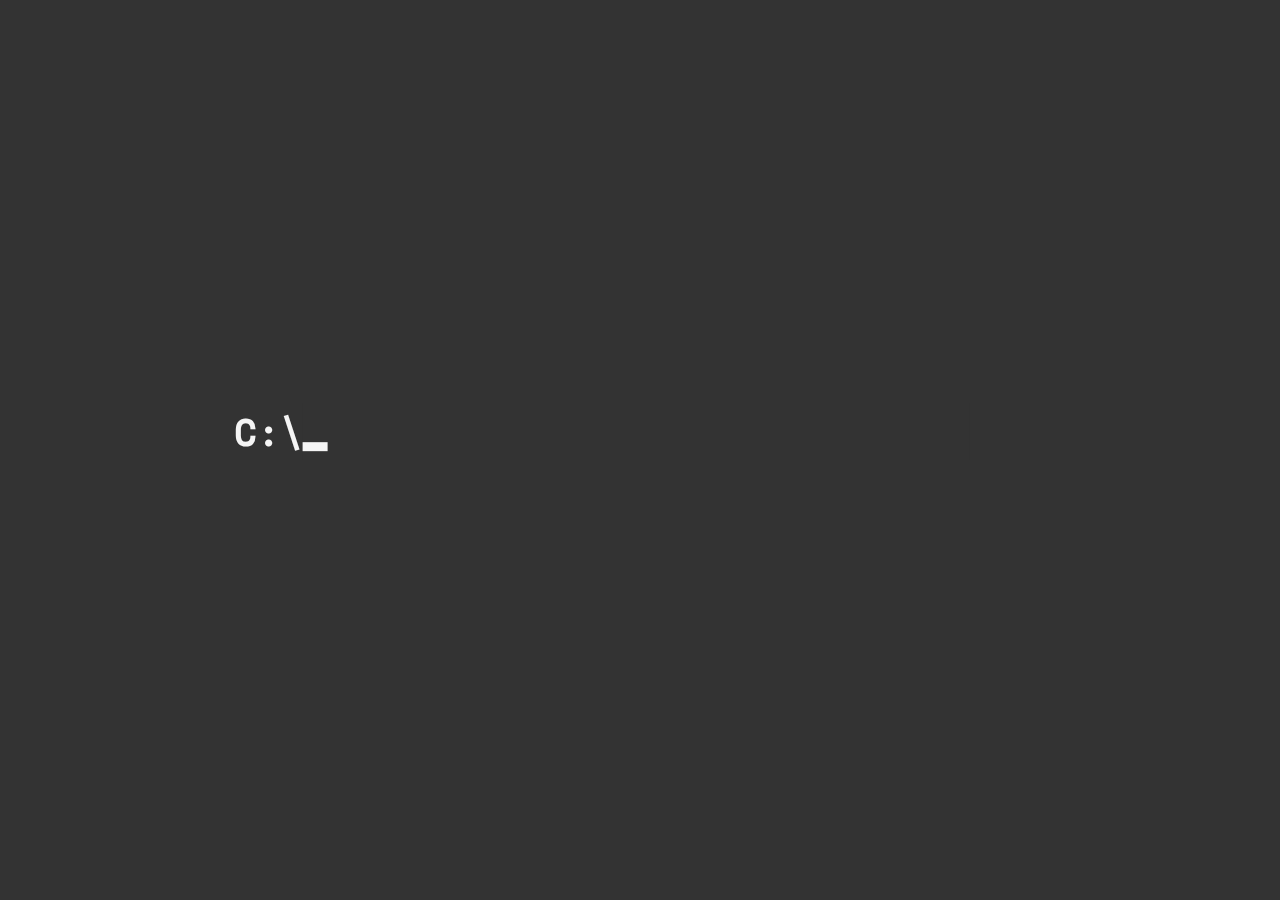
<file: index.html>
<!DOCTYPE html>
<html lang="en">
<head>
    <meta charset="UTF-8">
    <meta http-equiv="X-UA-Compatible" content="IE=edge">
    <meta name="viewport" content="width=device-width, initial-scale=1.0">
    <link rel="icon" href="./projects/favicon.ico">
    <link rel="preconnect" href="https://fonts.googleapis.com">
    <link rel="preconnect" href="https://fonts.gstatic.com" crossorigin>
    <link href="https://fonts.googleapis.com/css2?family=Space+Mono&display=swap" rel="stylesheet">
    <script type="module" src="script.js" defer></script>
    <link rel="stylesheet" href="styles.css">

    <title>John Estes</title>
</head>
<body>
    <div class="container">
        <section class="panel first" id="home">
            <img class="mainImg subtitle" src="John.jpg" alt="Photo of Me">
            <h1 class="header"><span class="cPrompt">C:\</span><span class="headerText">Hello, my name is John Estes.</span></h1>
            <div class="subtitle">Welcome to Juan Miguel Creations!</div>
        </section>
        <nav class="nav nav-bottom" id="navbar">
            <ul class="subtitle">
                <li><a href="#home" class="nav-link">Home</a></li>
                <li><a href="#about_me" class="nav-link">About</a></li>
                <li><a href="#projects" class="nav-link">Projects</a></li>
                <li><a href="#contact" class="nav-link">Contact</a></li>
            </ul>
        </nav>
        <section class="panel second" id="about_me">
                <img class="background" style="background-image: url(background.jpg);"></img>
                <div >
                    <h1 id="aboutMe">Juan Miguel Creations was founded in 2020 by John Estes.
                    I have spent the last 20 years managing a team of 225 staff and managers to deliver an amazing expereince.
                    I servered in The US Navy as a Nuclear Reactor Operator.
                    I am a graduate from devCodeCamp Bootcamp.  
                    I have a Bachelor’s of Science in Nuclear Energy Engineering Technology from Thomas Edison State University.
                    I enjoy spending time with my husband two dogs, Button and Eli.
                    We enjoying hiking and biking and going to the beach.
                    I look forward to developing amazing user experiences.
                    </h1>
                </div>    
        </section>
        <!-- <section class="panel third" id="projects">
            <h1 class="gridHeader">PROJECTS</h1>
            <div class="projectGrid">
                <div class="gridObject">
                    <img src="./projects/456.png" alt="456Word : Guess the Related Words in 3 Rounds & Unleash Your Vocabulary Skills" class="project" id="456">
                </div>
                <div class="gridObject">
                    <img src="./projects/weather.png" alt="App: Check your local weather" class="project" id="weather">
                </div>
                <div class="gridObject">
                    <img src="./projects/Todo.png" alt="To Do List" class="project" id="todo">
                </div>
                <div class="gridObject">
                    <img src="./projects/Tip.png" alt="Tip Calculator" class="project" id="tip">
                </div>
                <div class="gridObject">
                    <img src="./projects/Calc.png" alt="Calculator" class="project" id="calc">
                </div>
                <div class="gridObject">
                    <img src="./projects/Shop.png" alt="Store site with Modal, Sort and Cart" class="project"id="shop">
                </div>
                <div class="gridObject">
                    <img src="./projects/hangman.png" alt="Game: Classic game of Hangman" class="project"  id="hangman">
                </div>
                <div class="gridObject">
                    <img src="./projects/tictactoe.png" alt="Game: Classic game of Tic-Tac-Toe" class="project" id="tictactoe">
                </div>
                <div class="gridObject">
                    <img src="./projects/War.png" alt="Game: Classic game of War" class="project" id="war">
                </div>
                <div class="gridObject">
                    <img src="./projects/RPSLS.png" alt="Game: Rock, Paper, Scissor, Lizard, Spock" class="project" id="rpsls">
                </div>
            </div>
        </section> -->
        <section class="panel fourth" id="projects">
            <h1 class="projectHeader">PROJECTS</h1>
            <div class="frame">
                <div class='arrow' id="arrow-left"></div>
                <div class='arrow' id="arrow-right"></div>
                <div class="boundingDiv">
                    <div class="carousel-images">
                        <div class="project" style="background-image: url('./projects/456.png');" id="456">
                                <h3>456Word</h3>
                                <p>Guess the Related Words in 3 Rounds & Unleash Your Vocabulary Skills</p>
                          </div>
                          <div class="project" style="background-image: url('./projects/weather.png');" id="weather">
                            <h3>Weather App</h3>
                            <p>Check your local weather</p>
                          </div>
                          <div class="project" style="background-image: url('./projects/Todo.png');" id="todo">
                            <h3>To Do List</h3>
                            <p>Keep track of your tasks</p>
                          </div>
                          <div class="project" style="background-image: url('./projects/Tip.png');" id="tip">
                            <h3>Tip Calculator</h3>
                            <p>Calculate the perfect tip</p>
                          </div>
                          <div class="project" style="background-image: url('./projects/Calc.png');" id="calc">
                            <h3>Calculator</h3>
                            <p>Perform simple and complex calculations</p>
                          </div>
                          <div class="project" style="background-image: url('./projects/Shop.png');" id="shop">
                            <h3>Store Site</h3>
                            <p>Shop with modal, sort and cart</p>
                          </div>
                          <div class="project" style="background-image: url('./projects/hangman.png');" id="hangman">
                            <h3>Hangman</h3>
                            <p>Classic game of Hangman</p>
                          </div>
                          <div class="project" style="background-image: url('./projects/tictactoe.png');"  id="tictactoe">
                            <h3>Tic-Tac-Toe</h3>
                            <p>Classic game of Tic-Tac-Toe</p>
                          </div>
                          <div class="project" style="background-image: url('./projects/War.png');"  id="war">
                            <h3>War</h3>
                            <p>Classic game of War</p>
                          </div>
                          <div class="project" style="background-image: url('./projects/RPSLS.png');"  id="rpsls">
                            <h3>RPSLS</h3>
                            <p>Game: Rock, Paper, Scissor, Lizard, Spock</p>
                          </div>
                    </div>
                </div>
            </div>
        </section>
        <section class="panel fourth" id="contact">
            <h1>CONTACT ME</h1>
            <h1> </h1>    
            <a href="tel:+16174173753" class="contactInfo">Call or Text +1(617)417-3752</a>   
            <a href="https://wa.me/529841804498" class="contactInfo">WhatsApp +52-984-180-4498</a>
            <a href="mailto:John.R.Estes@iCloud.com?subject=A Website Inquiry" class="contactInfo">John.R.Estes@iCloud.com</a>
        </section>
    </div>
    <div class="loaderDiv" id="loaderDiv">
        <div class="loader" ></div>
    </div>
    <div id="myModal" class="modal">
        <!-- Modal content -->
       <div class="modal-content">
           <span id="closeModal">&times;</span>
           <iframe id="projectIframe" src="https://456Word.com" height="100%" width="100%" title="Iframe Example" scrolling="no" onload="clearLoader()"></iframe>
       </div>

       </div>
       <script>
        function clearLoader(){
            let loader = document.getElementById("loaderDiv");
            setTimeout(()=>{
                loader.style.zIndex = -20;
            },1000)
            }
       </script>
</body>
</html>
</file>
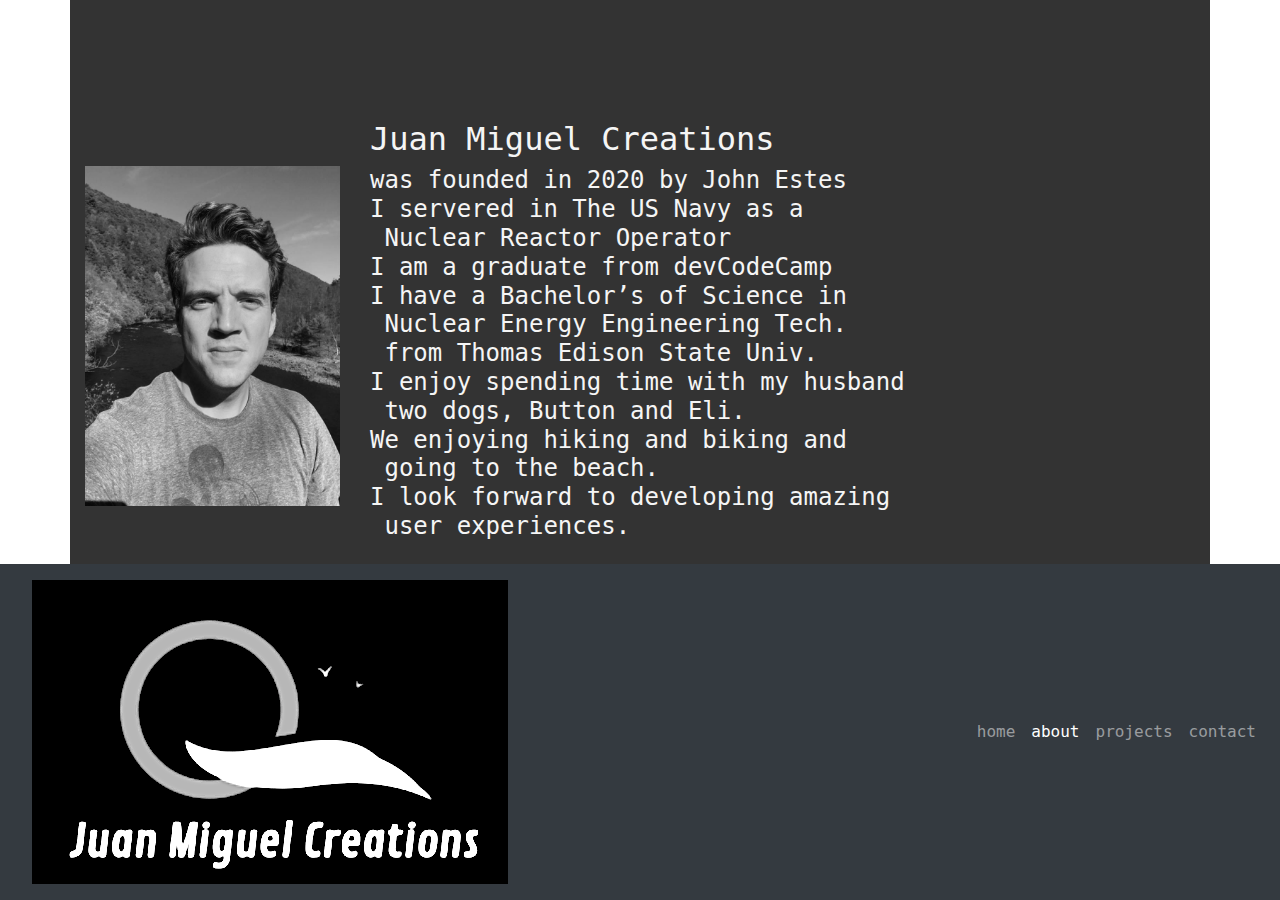
<file: about.html>
<!DOCTYPE html>
<html lang="en">
<head>
<meta charset="utf-8">
<meta name="viewport" content="width=device-width, initial-scale=1, shrink-to-fit=no">
<title>JRE About</title>
<link rel="stylesheet" href="https://stackpath.bootstrapcdn.com/bootstrap/4.5.0/css/bootstrap.min.css">
<link rel="stylesheet" href="https://maxcdn.bootstrapcdn.com/font-awesome/4.7.0/css/font-awesome.min.css">
<script src="https://code.jquery.com/jquery-3.5.1.min.js"></script>
<script src="https://cdn.jsdelivr.net/npm/popper.js@1.16.0/dist/umd/popper.min.js"></script>
<script src="https://stackpath.bootstrapcdn.com/bootstrap/4.5.0/js/bootstrap.min.js"></script>
<link rel="stylesheet" type="text/css" href="styles.css">
</head>
<body>

<div class="bs-example">
    <nav class="navbar navbar-expand-md navbar-dark bg-dark fixed-bottom">
        <a href="index.html" class="nav-item nav-link"><img alt="Juan Miguel Creations Logo" id="jmclogo" src="jmc_logo.png"></a>
        <button type="button" class="navbar-toggler" data-toggle="collapse" data-target="#navbarCollapse">
            <span class="navbar-toggler-icon"></span>
        </button>

        <div class="collapse navbar-collapse" id="navbarCollapse">
            <div class="navbar-nav ml-auto">
                <a href="index.html" class="nav-item nav-link">home</a>
                <a href="about.html" class="nav-item nav-link active">about</a>
                <a href="projects.html" class="nav-item nav-link">projects</a>
                <a href="contact.html" class="nav-item nav-link">contact</a>
            </div>
        </div>
    </nav>


    <div class="container">
        <div class="row">
            <div class="col-md-12"><br><br><br><br><br></div>
        </div>
        <div class="row">
            <div class="col-lg-3"></div>
            <div class="col-lg-6 opacity"><h2>Juan Miguel Creations</h2></div>
            <div class="col-lg-3"></div>
        </div>
        <div class="row">
            <div class="col-lg-3">
                <div><img class="img-fluid" src="JohnEstes.jpg"></div>
            </div>
            <div class="col-lg-6">
                <div class="row">
                    <div class="col-lg-12 opacity">
                        <h4>
                            was founded in 2020 by John Estes<br>
                            I servered in The US Navy as a <br>
                            &nbspNuclear Reactor Operator<br>
                            I am a graduate from devCodeCamp<br>
                            I have a Bachelor’s of Science in<br>
                            &nbspNuclear Energy Engineering Tech.<br>
                            &nbspfrom Thomas Edison State Univ.<br>
                            I enjoy spending time with my husband<br>
                            &nbsptwo dogs, Button and Eli.<br>
                            We enjoying hiking and biking and<br>
                            &nbspgoing to the beach.<br>
                            I look forward to developing amazing <br>
                            &nbspuser experiences.
                        </h4>
                    </div>
                </div>
                <div class="row">
                    <div class="col-lg-12">

                    </div>
                </div>                
            <div class="col-lg-3"></div>
        </div>
    </div>
</div>
</body>
</html>
</file>
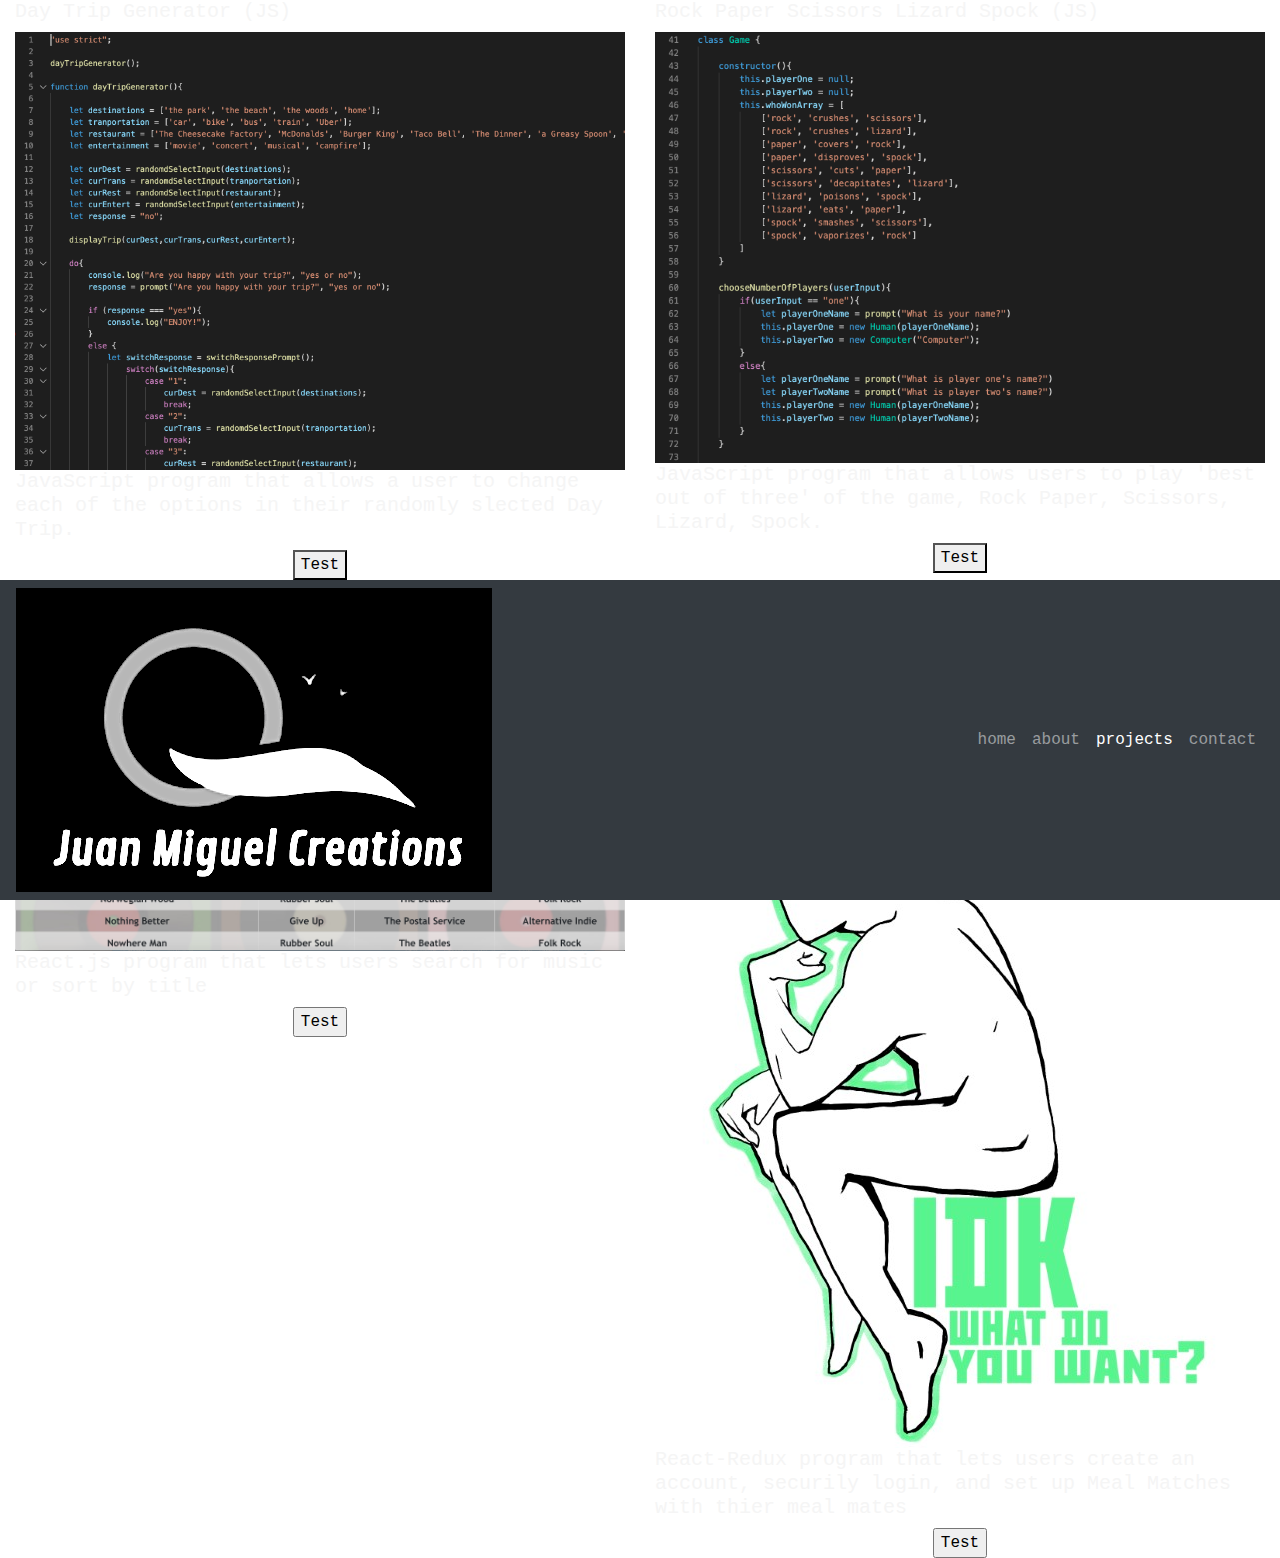
<file: projects.html>
<!DOCTYPE html>
<html lang="en">
<head>
<meta charset="utf-8">
<meta name="viewport" content="width=device-width, initial-scale=1, shrink-to-fit=no">
<title>JRE Projects</title>
<link rel="stylesheet" href="https://stackpath.bootstrapcdn.com/bootstrap/4.5.0/css/bootstrap.min.css">
<link rel="stylesheet" href="https://maxcdn.bootstrapcdn.com/font-awesome/4.7.0/css/font-awesome.min.css">
<script src="https://code.jquery.com/jquery-3.5.1.min.js"></script>
<script src="https://cdn.jsdelivr.net/npm/popper.js@1.16.0/dist/umd/popper.min.js"></script>
<script src="https://stackpath.bootstrapcdn.com/bootstrap/4.5.0/js/bootstrap.min.js"></script>
<script src="projects/RPSLS.js"></script>
<script src="projects/dayTripRev.js"></script>
<link rel="stylesheet" type="text/css" href="styles.css">
</head>
<body>
<div class="bs-example">
    <nav class="navbar navbar-expand-md navbar-dark bg-dark fixed-bottom">
        <img id="jmclogo" src="jmc_logo.png">
        <button type="button" class="navbar-toggler" data-toggle="collapse" data-target="#navbarCollapse">
            <span class="navbar-toggler-icon"></span>
        </button>

        <div class="collapse navbar-collapse" id="navbarCollapse">
            <div class="navbar-nav ml-auto">
                <a href="index.html" class="nav-item nav-link">home</a>
                <a href="about.html" class="nav-item nav-link">about</a>
                <a href="projects.html" class="nav-item nav-link active">projects</a>
                <a href="contact.html" class="nav-item nav-link">contact</a>
            </div>
        </div>
    </nav>

    <div class="container-fluid">
        <div class="row">
            <div class="col-lg-6">
                <h5 class="opacity">Day Trip Generator (JS)</h5>
                <a href="https://github.com/JohnREstes/dayTripGenerator/blob/master/dayTripRev.js"  target="_blank">
                    <div>
                        <img alt="javascript Day Trip Generator screenshot" class="img-fluid projects" src="projects/DayTripJSpreview.png">
                    </div>
                </a>
                <div>
                    <h5 class="opacity">JavaScript program that allows a user to change each of the options in their randomly slected Day Trip.</h5>
                </div>
                <div class="row">
                    <div class="col-12">
                        <center><button onclick="dayTripGenerator();">Test</button></center>
                    </div>
                </div>
            </div>    
            <div class="col-lg-6">
                <h5 class="opacity">Rock Paper Scissors Lizard Spock (JS)</h5>
                <a href="https://github.com/JohnREstes/RPSLS/blob/master/RPSLS.js"  target="_blank">
                    <div>
                        <img alt="JavaScript RPSLS screenshot" class="img-fluid projects" src="projects/RPSLSJSpreview.png">
                    </div>
                </a>
                <div>
                    <h5 class="opacity">JavaScript program that allows users to play 'best out of three' of the game, Rock Paper, Scissors, Lizard, Spock.</h5>
                </div>
                <div class="row">
                    <div class="col-12">
                        <center><button onclick="gamePlay.mainMenu()">Test</button></center>
                    </div>
                </div>
            </div>
            <div class="col-lg-6">
                <h5 class="opacity">Music Library (React.js)</h5>
                <a href="https://johnrestes.github.io/musiclibraryreact/" target="_blank">
                    <div>
                        <img alt="Music Library" class="img-fluid projects" src="projects/musiclibraryreact.png">
                    </div>
                </a>
                <div>
                    <h5 class="opacity">React.js program that lets users search for music or sort by title</h5>
                </div>
                <div class="row">
                    <div class="col-12">
                        <center>
                            <a href="https://johnrestes.github.io/musiclibraryreact/" target="_blank">
                                <input type="button" value="Test"/>
                            </a>
                        </center>
                    </div>
                </div>
            </div>    
            <div class="col-lg-6">
                <h5 class="opacity">IDK, What do you want? (React-Redux)</h5>
                <a href="https://www.idkwdyw.com/" target="_blank">
                    <div>
                        <center><img alt="IDK, What do you want?" class="img-fluid projects" src="projects/IDK.png"></center>
                    </div>
                </a>
                <div>
                    <h5 class="opacity">React-Redux program that lets users create an account, securily login, and set up Meal Matches with thier meal mates</h5>
                </div>
                <div class="row">
                    <div class="col-12">
                        <center>
                            <a href="https://www.idkwdyw.com/" target="_blank">
                                <input type="button" value="Test"/>
                            </a>
                        </center>
                    </div>
                </div>
            </div>  
        </div>
    </div>
</div>
</body>
</html>
</file>
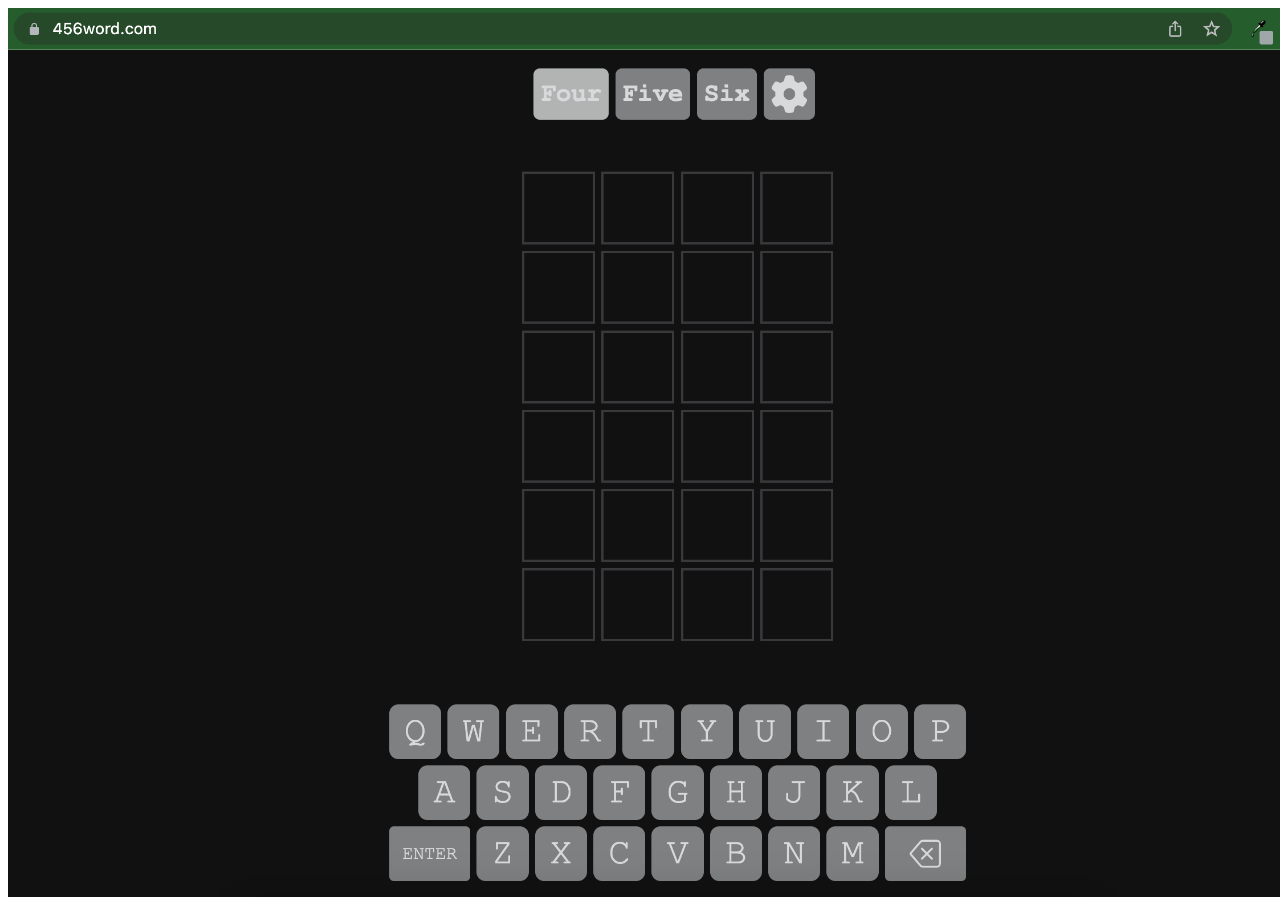
<file: test-2.html>
<!DOCTYPE html>
<html>
<head>
  <title>Image Carousel</title>
  <link rel="stylesheet" href="test-2.css">
  <script src="test-2.js" defer></script>
</head>
<body>
  <div class="carousel">
    <div class="carousel-images">
      <img src="./projects/456.png" alt="456Word : Guess the Related Words in 3 Rounds & Unleash Your Vocabulary Skills" class="project" id="456">
      <img src="./projects/weather.png" alt="App: Check your local weather" class="project" id="weather">
      <img src="./projects/Todo.png" alt="To Do List" class="project" id="todo">
      <img src="./projects/Tip.png" alt="Tip Calculator" class="project" id="tip">
      <img src="./projects/Calc.png" alt="Calculator" class="project" id="calc">
      <img src="./projects/Shop.png" alt="Store site with Modal, Sort and Cart" class="project"id="shop">
      <img src="./projects/hangman.png" alt="Game: Classic game of Hangman" class="project"  id="hangman">
      <img src="./projects/tictactoe.png" alt="Game: Classic game of Tic-Tac-Toe" class="project" id="tictactoe">
      <img src="./projects/War.png" alt="Game: Classic game of War" class="project" id="war">
      <img src="./projects/RPSLS.png" alt="Game: Rock, Paper, Scissor, Lizard, Spock" class="project" id="rpsls">
    </div>
  </div>
</body>
</html>
</file>
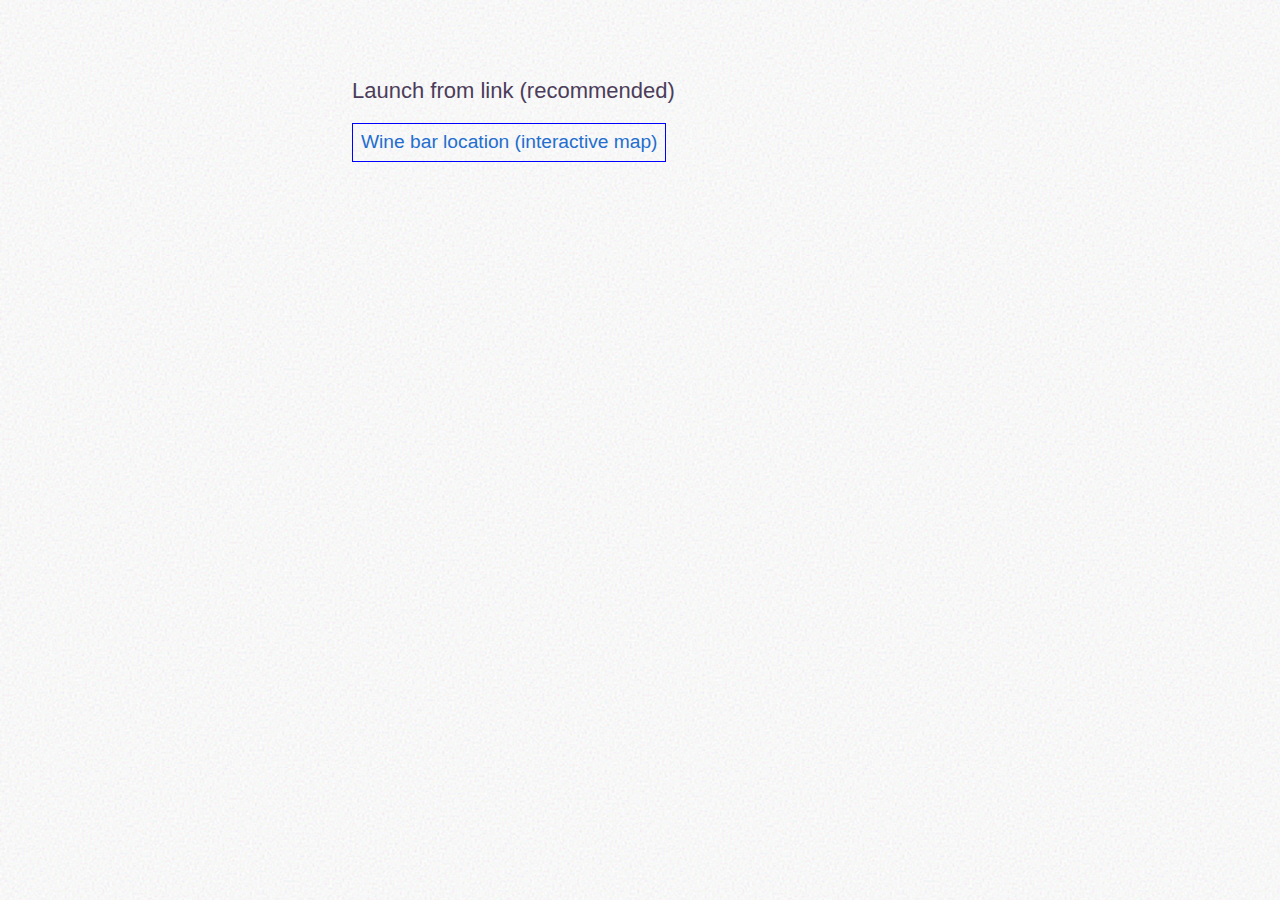
<file: test-modal.html>
<!DOCTYPE html>
<html lang=en-GB>
<head>
  <meta charset=utf-8>
  <meta http-equiv=X-UA-Compatible content="IE=edge">
  <title>Modal dialog iframe stand-alone demo</title>
  <meta name=description content="Modal dialog iframe stand-alone demo">
  <link rel=canonical href="https://websemantics.uk/articles/accessible-modal-dialog-popup-iframe/">
  <meta name=viewport content="width=device-width, initial-scale=1.0">

  <style id=not_required_just_tidy_like>

html{-moz-box-sizing:border-box;-webkit-box-sizing:border-box;box-sizing:border-box}
*,:after,:before{-moz-box-sizing:inherit;-webkit-box-sizing:inherit;box-sizing:inherit}
html{font:16px/1.5 sans-serif;-ms-text-size-adjust:100%;-webkit-text-size-adjust:100%}
body,button{text-rendering:optimizeLegibility}
body{color:#3a2c49;margin:0;text-align:center;
/* SVG not checked in IE */
background-image: url("data:image/svg+xml;utf8,<svg style='opacity:.75' width='1200' height='256' viewBox='0 0 1200 256' xmlns='http://www.w3.org/2000/svg'><defs><filter id='noise'><feTurbulence type='fractalNoise' baseFrequency='.4'></feTurbulence></filter></defs><rect height='256' width='1200' filter='url(%23noise)' opacity='0.3'/></svg>");
}
h1,h2{color:#4B3D5A;font-weight:normal}
h1{margin:0 auto;font-size:38px;}
h2{font-size:22px;margin:3rem 0 1rem}
header{font-size:20px;padding:2.618rem;background-color:rgba(35,110,206,.15);color:#3a2c49;}
.content {text-align:center;padding:2.618rem;}
.header_copy,
.content_copy {max-width:36rem;margin:2rem auto;text-align:left;}
.header_copy > :last-child {margin-bottom:0}
.content_copy > :first-child {margin-top:0}
/* Links revisited */
a {
  color: #236ECE; /* Must have sufficient colour contrast against the background colour */
  padding: 0 1px; /* Left and right need more clearance to keep the outline away from text */
  text-decoration: none; /* Too close to text so use a bottom border instead */
  border: 1px solid transparent; /* Keeping focus outline away from the text */
  border-bottom-color: rgba(35,110,206,.25); /* LINK COLOUR AT 25% OPACITY (Maybe it should pass colour contrast too?) */
  transition:  /* Gentle on the eyes */
    box-shadow .1s ease-in,
    background-color .1s ease-in,
    border-color .1s ease-in;
}
a:visited {
  color: hsl(214, 71%, 47%); /* #236ECE || rgb(35,110,206) */
  border-bottom-color: rgba(35,110,206,.5); /* LINK COLOUR AT 50% OPACITY */
  /* border-bottom-color: #551A8B; OR DEFAULT VISITED PURPLE COLOUR */
}
a:hover,
a:focus,
a:active {
  background-color: #fff; /* Must increase colour contrast on hover | focus, not reduce */
}
a:hover,
a:active {
  border-bottom-color: #236ECE; /* LINK COLOUR */
  /* border-bottom-color: #0000EE; OR DEFAULT LINK BLUE COLOUR */
  box-shadow: 0 0 .125rem .25rem #fff;
}
a:focus {
  outline: 0 solid; /* Override the default focus outline with box-shadow */
  border-color: #fff; /* border keeps outline away from text */
  box-shadow: 0 0 .125rem .25rem rgba(64, 128, 255, 0.7); /* DEFAULT FOCUS OUTLINE COLOUR */
}

  </style>


  <link rel=stylesheet href="test-modal.css">


</head>
<body>

  <main id=content class=-modal> <!-- Class -modal has -model-open added -->
    <div class=content>
      <div class=content_copy>

        <h2>Launch from link (recommended)</h2>
        <p>
          <a
            class="lnk_modal-open" href="https://www.google.com/maps/place/147+Wardour+St,+Soho,+London+W1F+8WD,+UK/@51.514197,-0.134724,16z/data=!4m5!3m4!1s0x487604d357825039:0xf0c170d8fa918a9b!8m2!3d51.5141967!4d-0.1347244?hl=en-GB"
            data-modal="https://www.google.com/maps/embed?pb=!1m14!1m8!1m3!1d4175.8218601402605!2d-0.1390235133502716!3d51.51397674271494!3m2!1i1024!2i768!4f13.1!3m3!1m2!1s0x487604d357825039%3A0xf0c170d8fa918a9b!2s147+Wardour+St%2C+Soho%2C+London+W1F+8WD%2C+UK!5e0!3m2!1sen!2sin!4v1468326690641"

            data-modalTitle="Launched from link"
            data-modalDesc=""
          >
            Wine bar location (interactive map)
          </a>
        </p>

      </div>
    </div>
  </main>

<!-- <script src="modal-dialog.4.1.js"></script> -->
<script src="test-modal.js"></script>

<script>

// Instansiate Model
var modal = new ModalDialog({

    // Take care changing modal name it affects almost everything:
    // all class names, except SVGs, and all data attribute names
    modalName : "modal",

    openClass : "-open",            // is default ("-" + modaName automatically prepended)
    lightboxClass : "lightbox",     // is default (modaName + "_" automatically prepended)
    svgCloseId : "icon-cross",      // default
    svgCloseClass : "svg-close",    // default
    svgLoadingId : "icon-loading",  // default
    svgLoadingClass : "svg-loading" // default

  }, window, document, debounce);

</script>
</body>
</html>
</file>
<file: styles.css>
:root {
    --bg-color: hsl(0, 0%, 20%);
    --font-lightness: 96%;
    --font-color: hsl(0, 0%, var(--font-lightness));
    --font-size: clamp(.55em, 2vw + .4em, 6em);
    --typeWriterSpeed: 2s;
    --numberOfSteps: 29;
    --animation-duration: calc(var(--typeWriterSpeed) + 2s);
    --height: 0px;
}
body {
    margin:0;
    font-family: 'Space Mono', monospace;
    color: var(--font-color);
}
.container {
    height: 100vh;
    overflow-y: auto;
    overflow-x: hidden;
    perspective: 10px;
    background: var(--bg-color);
    scroll-behavior: smooth;
}
.nav{
    width: 100%;
    text-align: center;
    left: 0;
}
.nav-bottom{
    position: sticky;
    padding: 5px;
    bottom: 0px;
    background-color: var(--bg-color);
    z-index: 10;
}
.nav ul{
    margin: 0;
}
.nav ul li{
    list-style: none;
    display: inline-block;
    padding: 5px;
}
.nav ul li .nav-link{
    text-decoration: none;
    color: #ccc;
    font-size: var(--font-size);
    padding: 5px;
    border-radius: .25em;
}
.nav ul li .nav-link:hover{
    color: #eee;
    background-color:  hsl(0, 0%, 18%);
}
.panel {
    width: 100vw;
    height: 100vh;
    display: grid;
    place-content: center;
    text-align: center;
}
.background{
    background-position: center; 
    background-size: cover; 
}
#aboutMe {
    margin: clamp(1em, 5vw, 5rem);
    background-color: black;
    opacity: .75;
    font-size: var(--font-size);
}

.first {
    position: relative;
    background: var(--bg-color);
    height: 100vh;
}
.second {
    position: relative;
    display: grid;
    place-content: center;
    text-align: center;
    transform-style: preserve-3d;
    z-index: -10;
}
.third {
    position: relative;
    background: grey;
    overflow: visible;
    height: max-content;
    text-shadow: 1px 1px 2px darkgray;
}
#projects{
    background: grey;
}
.projectHeader{
    position: absolute;
    width: 100%;
    text-align: center;
    margin-top: 0;
    top: 0;
}
.projectGrid{
    position: relative;
    width: 100%;
    height: 100%;
    display: grid;
    grid-template-columns: repeat(auto-fill, minmax(300px, 1fr) );
    grid-template-rows: repeat(auto-fill, minmax(300px, 1fr) );
    grid-column-gap: 10px;
    grid-row-gap: 10px;
    justify-content: center;
    align-content: space-around;
    justify-content: space-between;
}
.gridHeader{
    width: 100%;
    text-align: center;
    font-size: var(--font-size);
}
.gridObject{
    background-color: rgba(255, 255, 255, 0.8);
    border: 1px solid rgba(0, 0, 0, 0.8);
    padding: 20px;
    font-size: 30px;
    text-align: center;
    color: black;
    margin-bottom: 40px;
}
.fourth {
    position: relative;
    background: lightgray;
    font-size: var(--font-size);
    text-shadow: 1px 1px 2px darkgray;
}

.header {
    transform: translateX(calc(-1 * var(--font-size)));
}

.cPrompt{
    font-size: var(--font-size);
    opacity: 1;
    animation: disappear 1s ease calc(var(--typeWriterSpeed) + 2s) forwards ;
}

.headerText{
    font-size: var(--font-size);
    position: relative;
    max-width: max-content;
}

.headerText::before,
.headerText::after {
    content: '';
    position: absolute;
    top: 0;
    bottom: 0;
    right: 0;
    left: 0;
}

.headerText::before {
    background: var(--bg-color);
    animation: typewriter var(--typeWriterSpeed) steps(var(--numberOfSteps)) 1s forwards;
}

.headerText::after {
    width: .65em;
    height: .25em;
    background: var(--font-color);
    transform: translateY(1.02em);
    animation: 
        typewriter var(--typeWriterSpeed) steps(var(--numberOfSteps)) 1s forwards,
        blinks 1000ms steps(var(--numberOfSteps)) infinite;
}

.subtitle {
    font-size: calc( .8 * (var(--font-size)));
    opacity: 0;
    padding-left: 0;
    animation: fadeInUp 1s ease var(--animation-duration) forwards;
}

.mainImg {
    position: absolute;
    width: 20%;
    right: 1em;
    top: 20%;
}
.contactInfo{
    text-decoration: none;
    color: var(--font-color);
    font-size: var(--font-size) ;
}
.contactInfo:hover{
    text-shadow: 1px 1px 2px hsl(0, 0%, 36%);

}
@keyframes typewriter {
    to {
        left: 100%;
    }
}

@keyframes blinks {
    0%          { background: var(--font-color);}
    50%         { background: var(--font-color)}
    50.001%     { background: transparent;}
    100%        { background: transparent;}
}

@keyframes fadeInUp {
    to {
        opacity: 1;
        transform: translateY(0);
    }
}

@keyframes disappear {
    to {
        opacity: 0;
    }
}
.background{
    position: absolute;
    height: 100%;
    width: 100%;
    object-fit: scale-down;
    z-index: -10;
    transform: translateZ(-5px) scale(1.5);
}
.sticky {
    position: sticky;
    top: 0;
}
@media screen and (max-width: 760px)  {

  }
  @media screen and (max-width: 600px)  {

    .mainImg {
        position: absolute;
        width: 50%;
        top: 10%;
    }
  }

/* The Modal (background) */
.modal {
    display: none; /* Hidden by default */
    position: absolute; /* Stay in place */
    z-index: 15; /* Sit on top */
    padding: 5px; /* Location of the box */
    padding-top: 10px;
    left: 0;
    top: 0;
    width: 100vw; /* Full width */
    height: 100vh; /* Full height */
    overflow: none; /* Enable scroll if needed */
    background-color: rgba(0,0,0,0.4); /* Black w/ opacity */
}
  
/* Modal Content */
.modal-content {
    position: relative;
    background-color: #fefefe;
    margin: auto;
    border: 1px solid #888;
    width: 95%;
    height: 95%;
}
  
/* The Close Button */
#closeModal {
    position: absolute;
    background-color: lightgray;
    color: black;
    float: right;
    font-size: 28px;
    font-weight: bold;
    right: 5px;
}
  
#closeModal:hover,
#closeModal:focus {
    color: #000;
    text-decoration: none;
    cursor: pointer;
}
.show{
    display: block;
}
.loaderDiv{
    position: absolute;
    height: 100%;
    width: 100%;
    top: 0;
    left: 0;
    z-index: -20;
    background-color: lightgray;
    display: flex;
    justify-content: center;
    align-items: center;
    opacity: .95;
}
.loader {
    border: 16px solid darkgray;
    border-radius: 50%;
    border-top: 16px solid black;
    width: 120px;
    height: 120px;
    -webkit-animation: spin 2s linear infinite; /* Safari */
    animation: spin 2s linear infinite;
  }
  
  /* Safari */
  @-webkit-keyframes spin {
    0% { -webkit-transform: rotate(0deg); }
    100% { -webkit-transform: rotate(360deg); }
  }
  
  @keyframes spin {
    0% { transform: rotate(0deg); }
    100% { transform: rotate(360deg); }
  }
  .carousel{
    position: relative;
    perspective: 0px;
    transform-origin: 50%;
}
.frame{
    margin: 15px;
    margin-top: 70px;
    border: 1px black solid;
    background-color: darkgray;
    position: absolute;
    inset:  25px 25px 25px 25px;
    overflow: hidden;
}
.boundingDiv{
    position: relative;
    width: 100%;
    height: 100%;
}

.carousel-images {
    width: 100%;
    height: 100%;
    position: relative;
    display: flex;
    align-items: center;
    transition: transform 0.5s ease;
    cursor: pointer;
}
  
  .carousel-images div {
    min-width: 100%;
    height: 100%;
    background-position: center;
    background-size: cover;
    position: relative;
}
.project h3{
    background-color: var(--bg-color);
    margin: 0;
    padding: 5px;
    opacity: .90;
}
.project p{
    background-color: var(--bg-color);
    margin: 0;
    padding: 5px;
    opacity: .90;
}
.alignBottom{
    position: absolute;
    bottom: 0;
    height: 200px;
}
.arrow{
    position: absolute;
    top: 50%;
    transform: translateY(-50%);
    width: 0; 
    height: 0; 
    border-top: 30px solid transparent;
    border-bottom: 30px solid transparent;
    cursor: pointer;  
    z-index: 25;
}
  #arrow-right {
    right: 0px;
    border-left: 30px solid green;
  }
  
  #arrow-left {
    left: 0px;    
    border-right:30px solid blue; 
  }
</file>
<file: test-2.css>
.carousel {
  width: 100vw;
  height: 100vh;
  overflow: hidden;
  position: relative;
}

.carousel-images {
  display: flex;
  transition: transform 0.5s ease;
}

.carousel-images img {
  width: 100%;
  height: 100%;
}
</file>
<file: test-modal.css>
/* Modal opening object (link, button, or pretend button) */

button,
[aria-role="button"] {
  cursor: pointer;
  border: 1px solid blue;
}
button[data-modal][aria-controls],
[aria-role="button"][data-modal][aria-controls] {
  transition: all .3s ease-out;
}

/* Hover & focus indication. */

/* Reads as: if button, or aria-role=button, has data-model attribute and JavaScript has added aria-controls then on hover or focus */

button[data-modal][aria-controls]:hover,
button[data-modal][aria-controls]:focus,
[aria-role="button"][data-modal][aria-controls]:hover,
[aria-role="button"][data-modal][aria-controls]:focus {
  -webkit-filter: contrast(120%);
  filter: contrast(120%);
  box-shadow: 0 0 0 4px rgba(0, 0, 255, .6); /* Blue so you can tell */
  outline: 0 solid;
}


/* Modal opening link cosmetics */
.btn_modal-open,
.lnk_modal-open {
  font-size: larger;
  padding:.25rem .5rem;
  display: inline-block;
  text-decoration: none;
  margin: 0 auto;
}

.lnk_modal-img {
  padding: 0;
}

.lnk_modal-open:active {
  -webkit-filter: brightness(85%);
  filter: brightness(85%);
}

.img_modal-open {
  display: block;
  width: 100%;
  border: 0 solid;
}


/* The modal section is added via JS */

.modal {
  max-width: 80vw;
  max-height: 90vh;
  background-color: #ccc;
  position: absolute;
  left: 10%;
  right: 10%;
  top: 5%;
  bottom: 5%;
  z-index: -1;
  border: 1px solid #000;
  box-shadow: 0 .25em .5em #000;
  transition: opacity .5s ease-out, visibility 0s ease-out 1s, transform .5s ease-out .5s;
  backface-visibility: hidden;
  opacity: 0;
  visibility: hidden;
  transform: scale(.8) translate3d(0,0,0);
  pointer-events: none;
}

.modal[aria-hidden="false"] {
  position: fixed;
  z-index: 10;
  transition-delay: 0s,0s, 0s;
  opacity: 1;
  visibility: visible;
  transform: scale(1) translate3d(0,0,0);
  pointer-events: auto;
}




/* Light box properties */

.modal_lightbox {
  background-color: rgba(0, 0, 0, 0.8);
  width: 100%;
  height: 100%;
  position: fixed;
  top: 0;
  left: 0;
  bottom: 0;
  right: 0;
  z-index: -1;
  transition: opacity .5s ease-out, visibility 0s ease-out .5s;
  opacity: 0;
  visibility: hidden;
  pointer-events: none;
}

.modal_lightbox-on {
  /* places the modal overlay between the main page (0) and the modal dialog (10) */
  z-index: 5;
  transition-delay: 0s, 0s;
  opacity: 1;
  visibility: visible;
  pointer-events: auto;
}
.modal_lightbox-on:hover {
  /* Stolen from trickle.js. Under consideration. SVGs will not work here */
  cursor: url("[data-uri]"), pointer;
}


/* Modal title and description */

.modal_title,
.modal_desc {
  position: absolute;
  top: 5px;
  left: -200em;
  background-color: #fff;
  color: #000;
  text-shadow: 0 0 0 #fff;
  font-size: 20px;
  padding: 0.125em .25em;
  /* Tesco requirement
  font-family: Tesco_W_Rg, sans-serif; */
  margin: 0;
}

.modal_title:focus,
.modal_desc:focus {
  left: 5px;
}

[aria-hidden="false"] .modal_title {
  transition: opacity .5s ease-out 3s;
  opacity: 0;
}

.modal_title,
.modal_title:focus {
  opacity: 1;
  transition: opacity .5s ease-out;
}


/* The iframe */

.modal_iframe {
  transition: opacity .5s ease-out, visibility 0s ease-out 1s;
  opacity: 0;
  visibility: hidden;
  pointer-events: none;
}

.modal_iframe-on {
  transition: opacity .8s ease-out, visibility 0s ease-out 0s;
  opacity: 1;
  visibility: visible;
  pointer-events: auto;
}

[aria-hidden="true"] .modal_iframe {
  display: none;
}

[aria-hidden="false"] .modal_iframe {
  display: block;
}


/* The modal pop-ups close button, appears last in the modal, but is moved visually to the top right of the pop-up */

.modal_lnk-close {
  cursor: pointer;
  position: absolute;
  top: -20px;
  right: -20px;
  border: 0 solid;
  border-radius: 50%;
  width: 40px;
  height: 40px;
  background-color: #000;
  box-shadow: 0 .25em .5em rgba(0, 0, 0, .25);
  overflow: hidden;
  transition: background-color .3s ease-out;
}

.modal_lnk-close:hover,
.modal_lnk-close:active,
.modal_lnk-close:focus {
  background-color: #c00;
  outline: 0 solid;
}

.svg-close {
  pointer-events: none;
  width: 40px;
  height: 40px;
  stroke: #fff;
  stroke-width: 2;
}




/* Modal SVG (Tesco) loading animation */

[class*="svg-loading"] {
  position: absolute;
  width: 80px;
  height: 80px;
  top: calc(50% - 40px);
  left: calc(50% - 40px);
  z-index: -1;
  transition: opacity .3s ease-out;
  backface-visibility: hidden;
}

.svg-loading {
  fill: #00539f;
  -webkit-animation: rotate 4s linear 0s infinite;
  animation: rotate 4s linear 0s infinite;
}

@-webkit-keyframes rotate {
  to {
    -webkit-transform: rotate(360deg) translate3d(0,0,0);
    transform: rotate(360deg) translate3d(0,0,0);
  }
}

@keyframes rotate {
  to {
    -webkit-transform: rotate(360deg) translate3d(0,0,0);
    transform: rotate(360deg) translate3d(0,0,0);
  }
}



/* While modal is open */

/* Class added to body tag to prevent scroll
   Note the body does not require class "-modal" */
body.-modal-open {
  overflow: hidden;
}


/* Any tags classed with "-modal", when open, get "-modal-open" added */
/* Both of these are equivalent, best practice to use the attribute version which enforces accessibility */

.-modal[aria-hidden="true"] {
  -webkit-filter: blur(4px);
  filter: blur(4px);
}
.-modal.-modal-open {
  -webkit-filter: blur(4px);
  filter: blur(4px);
}
</file>
